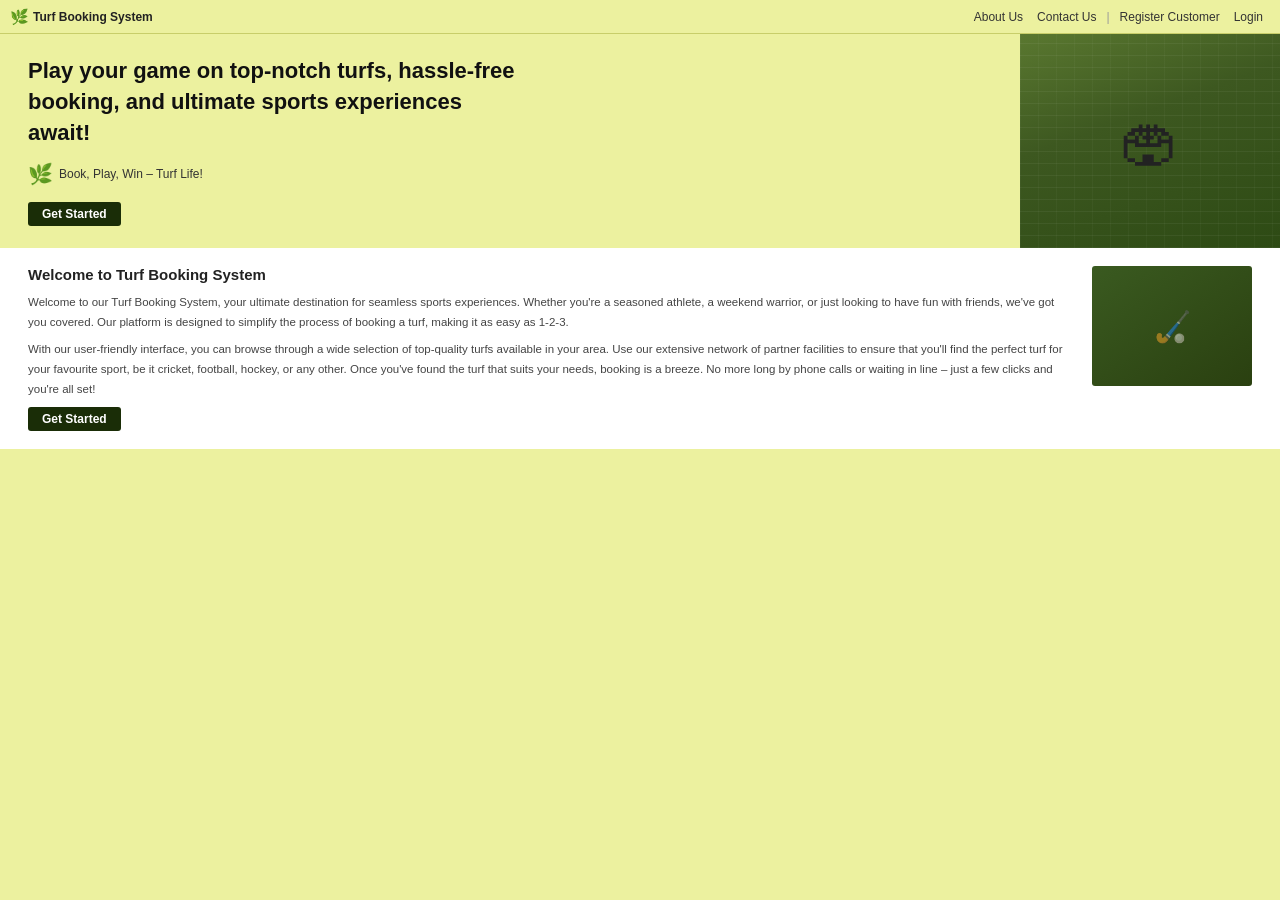
<file: index.html>
<!DOCTYPE html>
<html lang="en">
<head>
<meta charset="UTF-8"/>
<title>Turf Booking System</title>
<link rel="stylesheet" href="style.css">
    <link rel="stylesheet" href="style.css">
</head>
<body>

<nav>
  <a href="index.html" class="logo"><span style="font-size:15px;">🌿</span><span>Turf Booking System</span></a>
  <div class="right">
    <a href="#">About Us</a><a href="#">Contact Us</a>
    <span class="sep">|</span>
    <a href="register.html">Register Customer</a>
    <a href="login.html">Login</a>
  </div>
</nav>

<div class="hero">
  <div class="hero-left">
    <h1>Play your game on top-notch turfs, hassle-free<br>booking, and ultimate sports experiences<br>await!</h1>
    <div class="hero-tagline">
      <span style="font-size:20px;">🌿</span>
      <span>Book, Play, Win – Turf Life!</span>
    </div>
    <a href="discover.html" class="btn-start">Get Started</a>
  </div>
  <div class="hero-right">
    <div class="turf-bg"></div>
    <div class="stadium-icon">🏟</div>
  </div>
</div>

<div class="welcome">
  <div class="wtext">
    <h2>Welcome to Turf Booking System</h2>
    <p>Welcome to our Turf Booking System, your ultimate destination for seamless sports experiences. Whether you're a seasoned athlete, a weekend warrior, or just looking to have fun with friends, we've got you covered. Our platform is designed to simplify the process of booking a turf, making it as easy as 1-2-3.</p>
    <p>With our user-friendly interface, you can browse through a wide selection of top-quality turfs available in your area. Use our extensive network of partner facilities to ensure that you'll find the perfect turf for your favourite sport, be it cricket, football, hockey, or any other. Once you've found the turf that suits your needs, booking is a breeze. No more long by phone calls or waiting in line – just a few clicks and you're all set!</p>
    <a href="discover.html" class="btn-start">Get Started</a>
  </div>
  <div class="wimg">🏑</div>
</div>

</body>
</html>
</file>
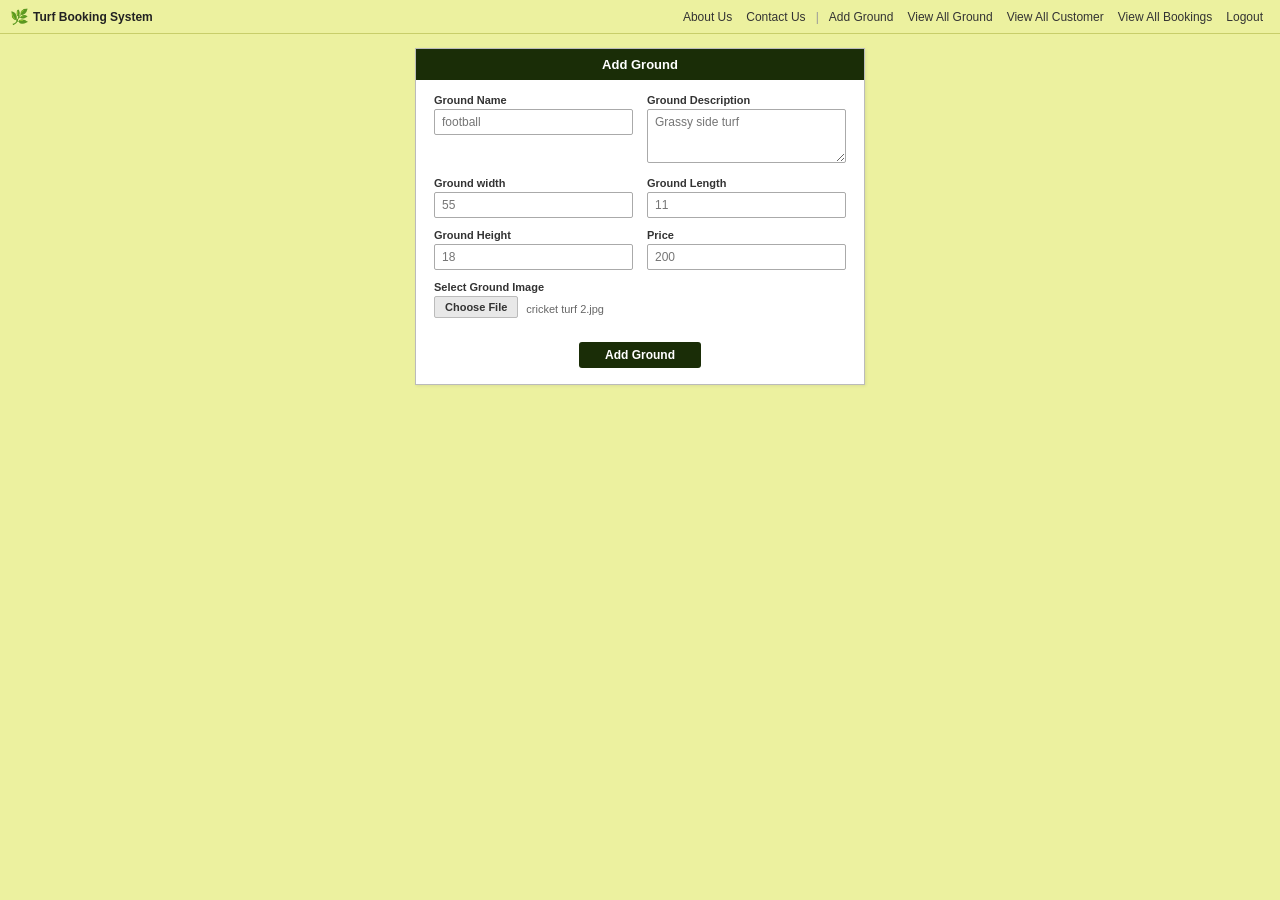
<file: admin.html>
<!DOCTYPE html>
<html lang="en">
<head>
<meta charset="UTF-8"/>
<title>Admin – Turf Booking System</title>
<link rel="stylesheet" href="style.css">
    <link rel="stylesheet" href="style.css">
</head>
<body>

<nav>
  <a href="index.html" class="logo"><span style="font-size:15px;">🌿</span><span>Turf Booking System</span></a>
  <div class="right">
    <a href="#">About Us</a><a href="#">Contact Us</a>
    <span class="sep">|</span>
    <a href="#" onclick="show('addGround')">Add Ground</a>
    <a href="#" onclick="show('viewGrounds')">View All Ground</a>
    <a href="#" onclick="show('viewCustomers')">View All Customer</a>
    <a href="#" onclick="show('viewBookings')">View All Bookings</a>
    <a href="login.html">Logout</a>
  </div>
</nav>

<div class="admin-page">
  <div class="admin-content">

    <!-- Fig. 8: Add Ground -->
    <div id="sec-addGround" class="asection active">
      <div class="form-card">
        <div class="card-head">Add Ground</div>
        <div class="card-body">
          <div class="grid2">
            <div class="fg"><label>Ground Name</label><input type="text" id="ag_name" placeholder="football"/></div>
            <div class="fg"><label>Ground Description</label><textarea id="ag_desc" rows="3" style="width:100%;padding:5px 7px;border:1px solid #aaa;border-radius:2px;font-size:12px;font-family:Arial,sans-serif;resize:vertical;" placeholder="Grassy side turf"></textarea></div>
            <div class="fg"><label>Ground width</label><input type="number" id="ag_w" placeholder="55"/></div>
            <div class="fg"><label>Ground Length</label><input type="number" id="ag_l" placeholder="11"/></div>
            <div class="fg"><label>Ground Height</label><input type="number" id="ag_h" placeholder="18"/></div>
            <div class="fg"><label>Price</label><input type="number" id="ag_p" placeholder="200"/></div>
            <div class="fg" style="grid-column:1/-1;">
              <label>Select Ground Image</label>
              <div style="display:flex;align-items:center;gap:8px;">
                <label style="background:#e8e8e8;border:1px solid #bbb;padding:4px 10px;font-size:11px;cursor:pointer;border-radius:2px;">
                  Choose File<input type="file" accept="image/*" id="ag_img" style="display:none;" onchange="document.getElementById('imgn').textContent=this.files[0]?this.files[0].name:''"/>
                </label>
                <span id="imgn" style="font-size:11px;color:#666;">cricket turf 2.jpg</span>
              </div>
            </div>
          </div>
          <button class="btn-form" onclick="addGround()" style="margin-top:10px;">Add Ground</button>
        </div>
      </div>
    </div>

    <!-- View All Grounds -->
    <div id="sec-viewGrounds" class="asection">
      <div class="table-wrap" style="margin:0;">
        <div class="table-head">All Grounds</div>
        <table class="dtable">
          <thead><tr><th>Ground Name</th><th>Description</th><th>Width</th><th>Length</th><th>Height</th><th>Price/hr</th></tr></thead>
          <tbody id="gtbody">
            <tr><td>Hockey Ground</td><td>some description</td><td>55</td><td>91</td><td>10</td><td>₹3000</td></tr>
            <tr><td>Football Arena</td><td>Natural grass pitch</td><td>60</td><td>100</td><td>12</td><td>₹2500</td></tr>
            <tr><td>Cricket Ground</td><td>Full pitch with nets</td><td>70</td><td>120</td><td>15</td><td>₹4000</td></tr>
            <tr><td>Badminton Court</td><td>Indoor professional net</td><td>20</td><td>44</td><td>25</td><td>₹800</td></tr>
            <tr><td>Futsal Ground</td><td>Small-sided indoor</td><td>30</td><td>60</td><td>8</td><td>₹1500</td></tr>
            <tr><td>Basketball Court</td><td>Full-size outdoor</td><td>50</td><td>94</td><td>20</td><td>₹1200</td></tr>
          </tbody>
        </table>
      </div>
    </div>

    <!-- Fig. 9: View All Customers -->
    <div id="sec-viewCustomers" class="asection">
      <div class="table-wrap" style="margin:0;">
        <div class="table-head">All Customers</div>
        <table class="dtable">
          <thead><tr><th>First Name</th><th>Last Name</th><th>Email Id</th><th>Phone No</th><th>Address</th></tr></thead>
          <tbody>
            <tr><td>Demo</td><td>Customer1</td><td>customer1@gmail.com</td><td>1234567899</td><td>abc, street New York, 456123</td></tr>
            <tr><td>Customer</td><td>2</td><td>customer2@gmail.com</td><td>1234567890</td><td>abcd, colony, kolkata 700122</td></tr>
          </tbody>
        </table>
      </div>
    </div>

    <!-- View All Bookings -->
    <div id="sec-viewBookings" class="asection">
      <div class="table-wrap" style="margin:0;">
        <div class="table-head">All Bookings</div>
        <table class="dtable">
          <thead><tr><th>Ground Name</th><th>Booking Id</th><th>Customer</th><th>Contact</th><th>Date</th><th>Slot</th><th>Amount</th><th>Status</th></tr></thead>
          <tbody>
            <tr><td>Hockey Ground</td><td>VW0620RMH</td><td>Demo Customer1</td><td>1234567899</td><td>2024-12-12</td><td>05:00–06:00 pm</td><td>3000.0</td><td><span class="s-pending">Pending</span></td></tr>
            <tr><td>Hockey Ground</td><td>B09YN5T6N0</td><td>Demo Customer1</td><td>1234567899</td><td>2024-12-05</td><td>04:00–05:00 pm</td><td>3000.0</td><td><span class="s-cancel">Cancel</span></td></tr>
          </tbody>
        </table>
      </div>
    </div>

  </div>
</div>

<div class="toast" id="t"></div>
<script>
function toast(m){var t=document.getElementById('t');t.textContent=m;t.classList.add('show');setTimeout(function(){t.classList.remove('show');},3000);}
function show(name){
  document.querySelectorAll('.asection').forEach(function(s){s.classList.remove('active');});
  document.getElementById('sec-'+name).classList.add('active');
}
function addGround(){
  var name=document.getElementById('ag_name').value.trim();
  if(!name){toast('Ground Name is required.');return;}
  var w=document.getElementById('ag_w').value||'—';
  var l=document.getElementById('ag_l').value||'—';
  var h=document.getElementById('ag_h').value||'—';
  var p=document.getElementById('ag_p').value||'0';
  var desc=document.getElementById('ag_desc').value||'—';
  var tr=document.createElement('tr');
  tr.innerHTML='<td>'+name+'</td><td>'+desc+'</td><td>'+w+'</td><td>'+l+'</td><td>'+h+'</td><td>₹'+p+'</td>';
  document.getElementById('gtbody').appendChild(tr);
  toast('Ground added!');
  show('viewGrounds');
}
</script>
</body>
</html>
</file>
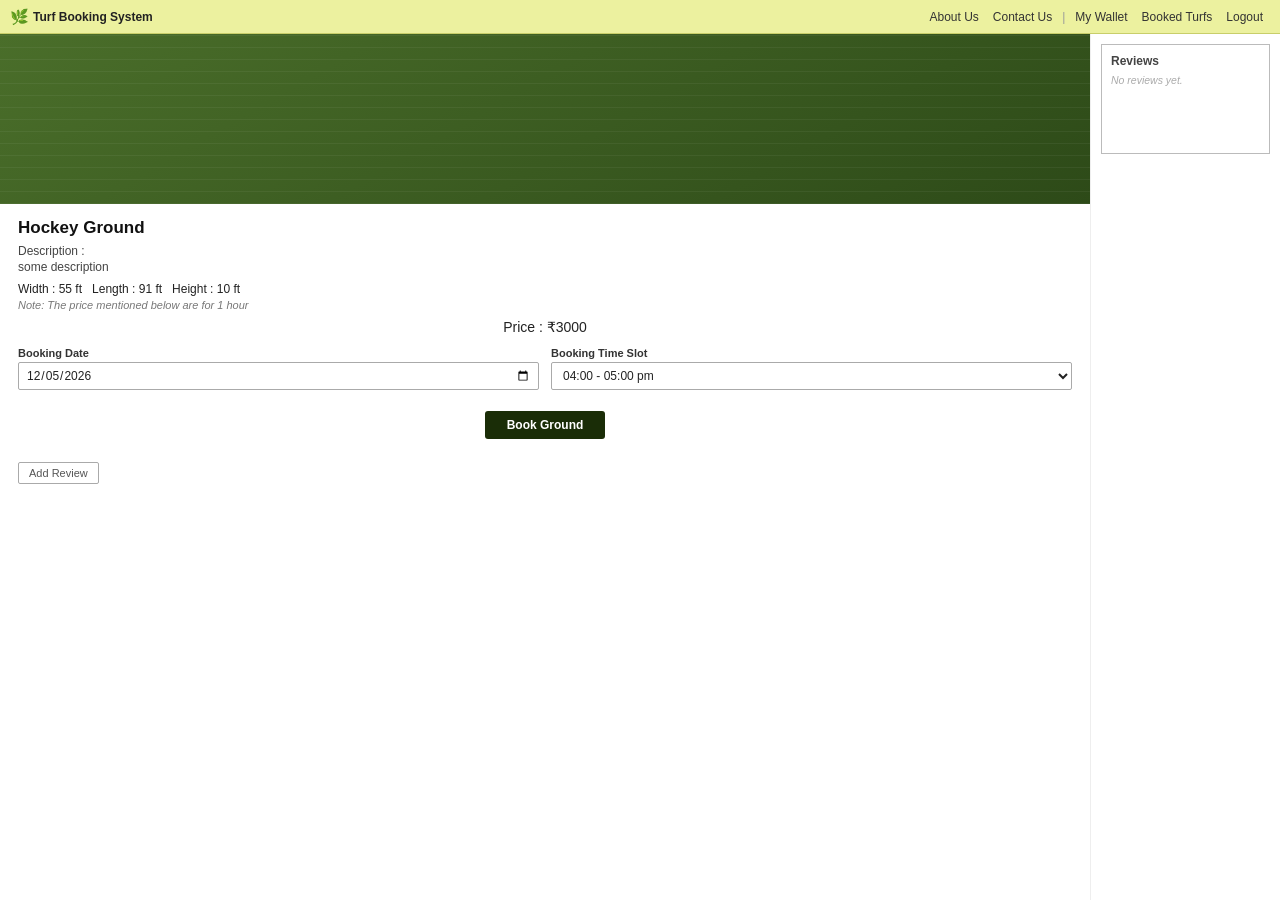
<file: booking.html>
<!DOCTYPE html>
<html lang="en">
<head>
<meta charset="UTF-8"/>
<title>Book Ground – Turf Booking System</title>
<link rel="stylesheet" href="style.css">
    <link rel="stylesheet" href="style.css">
</head>
<body>

<nav>
  <a href="index.html" class="logo"><span style="font-size:15px;">🌿</span><span>Turf Booking System</span></a>
  <div class="right">
    <a href="#">About Us</a><a href="#">Contact Us</a>
    <span class="sep">|</span>
    <a href="mybookings.html">My Wallet</a>
    <a href="mybookings.html">Booked Turfs</a>
    <a href="login.html">Logout</a>
  </div>
</nav>

<div class="booking-wrap">
  <div class="booking-main">
    <div class="booking-photo" id="bphoto"></div>
    <div class="booking-content">
      <h2 id="btitle">Hockey Ground</h2>
      <p class="dlabel">Description :</p>
      <p class="dlabel" style="margin-bottom:8px;">some description</p>
      <p class="dims" id="bdims">Width : 55 ft &nbsp; Length : 91 ft &nbsp; Height : 10 ft</p>
      <p class="pnote">Note: The price mentioned below are for 1 hour</p>
      <p class="pline" id="bprice">Price : ₹3000</p>
      <div class="bform-row">
        <div class="fg"><label>Booking Date</label><input type="date" id="bdate"/></div>
        <div class="fg"><label>Booking Time Slot</label>
          <select id="bslot">
            <option>04:00 - 05:00 am</option><option>05:00 - 06:00 am</option>
            <option>06:00 - 07:00 am</option><option>07:00 - 08:00 am</option>
            <option>08:00 - 09:00 am</option><option>09:00 - 10:00 am</option>
            <option selected>04:00 - 05:00 pm</option><option>05:00 - 06:00 pm</option>
            <option>06:00 - 07:00 pm</option><option>07:00 - 08:00 pm</option>
            <option>08:00 - 09:00 pm</option>
          </select>
        </div>
      </div>
      <button class="btn-bkground" onclick="doBook()">Book Ground</button>
      <br/>
      <button class="btn-addrev">Add Review</button>
    </div>
  </div>
  <div class="booking-sidebar">
    <div class="reviews-box"><h4>Reviews</h4><p style="font-style:italic;font-size:10.5px;color:#aaa;">No reviews yet.</p></div>
  </div>
</div>

<div class="toast" id="t"></div>
<script>
var p=new URLSearchParams(window.location.search);
var turf=p.get('t')||'Hockey Ground';
var price=p.get('p')||'3000';
var w=p.get('w')||'55',l=p.get('l')||'91',h=p.get('h')||'10';
document.getElementById('btitle').textContent=turf;
document.getElementById('bprice').textContent='Price : ₹'+price;
document.getElementById('bdims').innerHTML='Width : '+w+' ft &nbsp; Length : '+l+' ft &nbsp; Height : '+h+' ft';
document.getElementById('bdate').value=new Date().toISOString().split('T')[0];

function toast(m){var t=document.getElementById('t');t.textContent=m;t.classList.add('show');setTimeout(function(){t.classList.remove('show');},3000);}
function doBook(){
  var d=document.getElementById('bdate').value;
  var s=document.getElementById('bslot').value;
  if(!d){toast('Please select a date.');return;}
  var bks=JSON.parse(sessionStorage.getItem('bks')||'[]');
  var id=Math.random().toString(36).substr(2,10).toUpperCase();
  bks.unshift({id:id,turf:turf,price:'₹'+price,date:d,slot:s,status:'Pending'});
  sessionStorage.setItem('bks',JSON.stringify(bks));
  toast('Booking confirmed! Redirecting...');
  setTimeout(function(){window.location.href='mybookings.html';},1400);
}
</script>
</body>
</html>
</file>
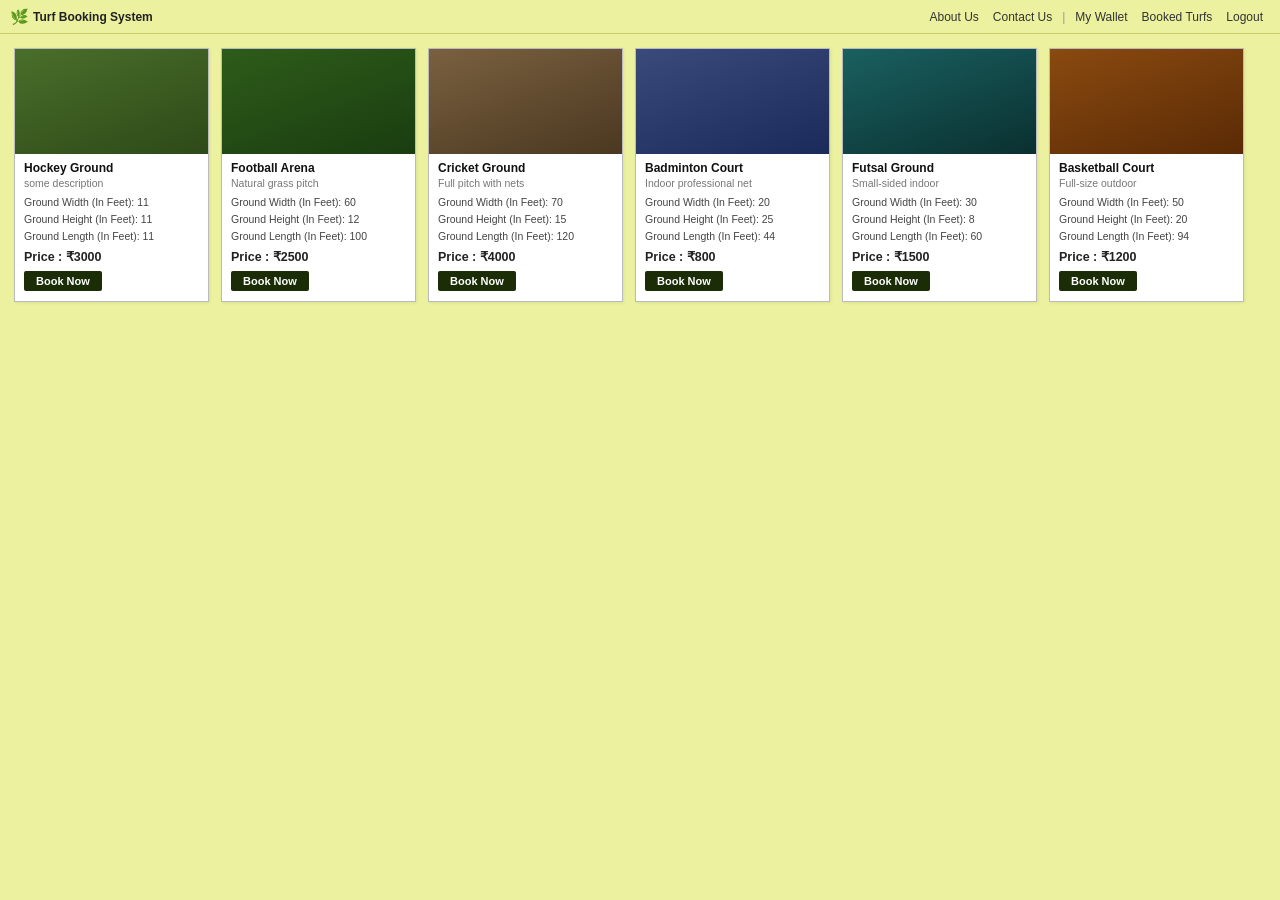
<file: discover.html>
<!DOCTYPE html>
<html lang="en">
<head>
<meta charset="UTF-8"/>
<title>Discover Turf – Turf Booking System</title>
<link rel="stylesheet" href="style.css">
    <link rel="stylesheet" href="style.css">
</head>
<body>

<nav>
  <a href="index.html" class="logo"><span style="font-size:15px;">🌿</span><span>Turf Booking System</span></a>
  <div class="right">
    <a href="#">About Us</a><a href="#">Contact Us</a>
    <span class="sep">|</span>
    <a href="mybookings.html">My Wallet</a>
    <a href="mybookings.html">Booked Turfs</a>
    <a href="login.html">Logout</a>
  </div>
</nav>

<div class="discover-page">
  <div class="cards-wrap">

    <div class="tcard">
      <div class="tcard-photo"><div class="pbg p-hockey"></div></div>
      <div class="tcard-info">
        <h3>Hockey Ground</h3>
        <p class="sdesc">some description</p>
        <div class="specs">Ground Width (In Feet): 11<br>Ground Height (In Feet): 11<br>Ground Length (In Feet): 11</div>
        <div class="tcard-price">Price : ₹3000</div>
        <a href="booking.html?t=Hockey+Ground&p=3000&w=55&l=91&h=10" class="btn-booknow">Book Now</a>
      </div>
    </div>

    <div class="tcard">
      <div class="tcard-photo"><div class="pbg p-football"></div></div>
      <div class="tcard-info">
        <h3>Football Arena</h3>
        <p class="sdesc">Natural grass pitch</p>
        <div class="specs">Ground Width (In Feet): 60<br>Ground Height (In Feet): 12<br>Ground Length (In Feet): 100</div>
        <div class="tcard-price">Price : ₹2500</div>
        <a href="booking.html?t=Football+Arena&p=2500&w=60&l=100&h=12" class="btn-booknow">Book Now</a>
      </div>
    </div>

    <div class="tcard">
      <div class="tcard-photo"><div class="pbg p-cricket"></div></div>
      <div class="tcard-info">
        <h3>Cricket Ground</h3>
        <p class="sdesc">Full pitch with nets</p>
        <div class="specs">Ground Width (In Feet): 70<br>Ground Height (In Feet): 15<br>Ground Length (In Feet): 120</div>
        <div class="tcard-price">Price : ₹4000</div>
        <a href="booking.html?t=Cricket+Ground&p=4000&w=70&l=120&h=15" class="btn-booknow">Book Now</a>
      </div>
    </div>

    <div class="tcard">
      <div class="tcard-photo"><div class="pbg p-badminton"></div></div>
      <div class="tcard-info">
        <h3>Badminton Court</h3>
        <p class="sdesc">Indoor professional net</p>
        <div class="specs">Ground Width (In Feet): 20<br>Ground Height (In Feet): 25<br>Ground Length (In Feet): 44</div>
        <div class="tcard-price">Price : ₹800</div>
        <a href="booking.html?t=Badminton+Court&p=800&w=20&l=44&h=25" class="btn-booknow">Book Now</a>
      </div>
    </div>

    <div class="tcard">
      <div class="tcard-photo"><div class="pbg p-futsal"></div></div>
      <div class="tcard-info">
        <h3>Futsal Ground</h3>
        <p class="sdesc">Small-sided indoor</p>
        <div class="specs">Ground Width (In Feet): 30<br>Ground Height (In Feet): 8<br>Ground Length (In Feet): 60</div>
        <div class="tcard-price">Price : ₹1500</div>
        <a href="booking.html?t=Futsal+Ground&p=1500&w=30&l=60&h=8" class="btn-booknow">Book Now</a>
      </div>
    </div>

    <div class="tcard">
      <div class="tcard-photo"><div class="pbg p-basketball"></div></div>
      <div class="tcard-info">
        <h3>Basketball Court</h3>
        <p class="sdesc">Full-size outdoor</p>
        <div class="specs">Ground Width (In Feet): 50<br>Ground Height (In Feet): 20<br>Ground Length (In Feet): 94</div>
        <div class="tcard-price">Price : ₹1200</div>
        <a href="booking.html?t=Basketball+Court&p=1200&w=50&l=94&h=20" class="btn-booknow">Book Now</a>
      </div>
    </div>

  </div>
</div>

</body>
</html>
</file>
<file: style.css>
/* =============================================
   Turf Booking System - Exact color match
   Hero/page BG:  #ecf19f  (light yellow-green)
   Card headers:  #1a2d07  (very dark green)
   Buttons:       #1a2d07  (very dark green)
   Navbar:        #ecf19f  (same yellow-green)
   ============================================= */

* { box-sizing: border-box; margin: 0; padding: 0; }
body { font-family: Arial, sans-serif; font-size: 13px; background: #ecf19f; color: #222; }

/* ─── NAVBAR ─── */
nav {
  background: #ecf19f;
  border-bottom: 1px solid #c8ce6a;
  height: 34px;
  display: flex;
  align-items: center;
  justify-content: space-between;
  padding: 0 10px;
}
nav .logo { display: flex; align-items: center; gap: 4px; font-size: 12px; font-weight: bold; color: #222; text-decoration: none; }
nav .right { display: flex; align-items: center; font-size: 12px; }
nav .right a { color: #333; text-decoration: none; padding: 3px 7px; }
nav .right a:hover { text-decoration: underline; }
nav .right .sep { color: #999; padding: 0 3px; }

/* ─── HERO ─── */
.hero {
  background: #ecf19f;
  display: flex;
  min-height: 200px;
}
.hero-left { flex: 1; padding: 22px 28px; }
.hero-left h1 { font-size: 22px; font-weight: bold; line-height: 1.4; color: #111; margin-bottom: 14px; }
.hero-tagline { display: flex; align-items: center; gap: 6px; font-size: 12px; color: #333; margin-bottom: 16px; }
.hero-right {
  width: 260px; flex-shrink: 0;
  background: linear-gradient(160deg, #5a7830 0%, #3d5820 40%, #2d4a14 100%);
  position: relative; overflow: hidden;
  display: flex; align-items: center; justify-content: center;
}
.turf-bg {
  position: absolute; inset: 0;
  background:
    repeating-linear-gradient(0deg, rgba(255,255,255,0.05) 0, rgba(255,255,255,0.05) 1px, transparent 1px, transparent 12px),
    repeating-linear-gradient(90deg, rgba(255,255,255,0.03) 0, rgba(255,255,255,0.03) 1px, transparent 1px, transparent 18px);
}
.stadium-icon { font-size: 60px; position: relative; z-index: 1; }

/* ─── BUTTONS ─── */
.btn-start {
  background: #1a2d07;
  color: #fff;
  border: none; padding: 5px 14px; font-size: 12px; font-weight: bold;
  border-radius: 3px; cursor: pointer; text-decoration: none; display: inline-block;
  font-family: Arial, sans-serif;
}
.btn-start:hover { background: #0e1d03; }

/* ─── WELCOME ─── */
.welcome {
  background: #fff;
  padding: 18px 28px;
  display: flex; gap: 18px; align-items: flex-start;
}
.wtext { flex: 1; }
.wtext h2 { font-size: 15px; color: #222; margin-bottom: 10px; }
.wtext p { font-size: 11.5px; color: #444; line-height: 1.7; margin-bottom: 8px; }
.wimg {
  width: 160px; height: 120px; flex-shrink: 0;
  background: linear-gradient(145deg, #3a5a20, #2a4010);
  border-radius: 3px; display: flex; align-items: center; justify-content: center;
  font-size: 30px; color: rgba(255,255,255,0.5);
}

/* ─── AUTH PAGES ─── */
.auth-page {
  background: #ecf19f;
  min-height: calc(100vh - 34px);
  display: flex; align-items: flex-start; justify-content: center;
  padding: 28px 10px;
}

/* ─── CARDS ─── */
.card {
  background: #fff;
  border: 1px solid #bbb;
  box-shadow: 1px 1px 4px rgba(0,0,0,0.1);
}
.card-head {
  background: #1a2d07;
  color: #fff;
  text-align: center;
  padding: 8px 0;
  font-size: 13px;
  font-weight: bold;
}
.card-body { padding: 14px 18px 16px; }

/* ─── FORM ─── */
.grid2 { display: grid; grid-template-columns: 1fr 1fr; gap: 0 14px; }
.fg { margin-bottom: 11px; }
.fg label { display: block; font-size: 11px; color: #333; margin-bottom: 3px; font-weight: bold; }
.fg input, .fg select, .fg textarea {
  width: 100%; padding: 5px 7px;
  border: 1px solid #aaa; border-radius: 2px;
  font-size: 12px; font-family: Arial, sans-serif;
  background: #fff; color: #222; outline: none;
}
.fg input:focus, .fg select:focus { border-color: #1a2d07; }

.btn-form {
  display: block; margin: 8px auto 0;
  background: #1a2d07; color: #fff; border: none;
  padding: 6px 26px; font-size: 12px; font-weight: bold;
  border-radius: 3px; cursor: pointer; font-family: Arial, sans-serif;
}
.btn-form:hover { background: #0e1d03; }

.btn-dark {
  width: 100%; background: #333; color: #fff; border: none;
  padding: 6px 0; font-size: 12px; font-weight: bold;
  border-radius: 3px; cursor: pointer; font-family: Arial, sans-serif; margin-top: 4px;
}
.btn-dark:hover { background: #111; }

.fswitch { text-align: center; margin-top: 9px; font-size: 11px; color: #555; }
.fswitch a { color: #1a2d07; text-decoration: none; font-weight: bold; }

/* ─── DISCOVER PAGE ─── */
.discover-page { background: #ecf19f; min-height: calc(100vh - 34px); }
.cards-wrap { padding: 14px; display: flex; flex-wrap: wrap; gap: 12px; }
.tcard {
  background: #fff; border: 1px solid #bbb;
  width: 195px; box-shadow: 1px 1px 3px rgba(0,0,0,0.07);
}
.tcard-photo { width: 100%; height: 105px; overflow: hidden; }
.tcard-photo .pbg { width: 100%; height: 100%; }
.tcard-info { padding: 7px 9px 10px; }
.tcard-info h3 { font-size: 12px; font-weight: bold; color: #111; margin-bottom: 2px; }
.tcard-info .sdesc { font-size: 10.5px; color: #777; margin-bottom: 5px; }
.tcard-info .specs { font-size: 10.5px; color: #444; line-height: 1.6; }
.tcard-price { font-size: 12.5px; font-weight: bold; color: #222; margin: 5px 0 7px; }
.btn-booknow {
  background: #1a2d07; color: #fff; border: none;
  padding: 4px 12px; font-size: 11px; font-weight: bold;
  border-radius: 2px; cursor: pointer; font-family: Arial, sans-serif;
  text-decoration: none; display: inline-block;
}
.btn-booknow:hover { background: #0e1d03; }

/* Photo bg classes */
.p-hockey    { background: linear-gradient(160deg,#4a6e2a,#2d4a18); }
.p-football  { background: linear-gradient(160deg,#2e5c1a,#1a3d10); }
.p-cricket   { background: linear-gradient(160deg,#7a6040,#4a3820); }
.p-badminton { background: linear-gradient(160deg,#3a4a7a,#1a2a5a); }
.p-futsal    { background: linear-gradient(160deg,#1a6060,#0a3030); }
.p-basketball{ background: linear-gradient(160deg,#8a4a10,#5a2a05); }

/* ─── BOOKING PAGE ─── */
.booking-wrap { background: #fff; display: flex; min-height: calc(100vh - 34px); }
.booking-main { flex: 1; }
.booking-photo {
  width: 100%; height: 170px;
  background:
    repeating-linear-gradient(0deg, rgba(255,255,255,0.05) 0,rgba(255,255,255,0.05) 1px,transparent 1px,transparent 12px),
    linear-gradient(150deg,#4a6e2a,#2d4a18);
}
.booking-content { padding: 14px 18px; }
.booking-content h2 { font-size: 17px; font-weight: bold; color: #111; margin-bottom: 6px; }
.booking-content .dlabel { font-size: 12px; color: #444; margin-bottom: 2px; }
.booking-content .dims { font-size: 12px; color: #222; margin-bottom: 3px; }
.booking-content .pnote { font-size: 11px; color: #777; font-style: italic; margin-bottom: 8px; }
.booking-content .pline { font-size: 14px; color: #222; text-align: center; margin-bottom: 12px; }
.bform-row { display: flex; gap: 12px; margin-bottom: 10px; }
.bform-row .fg { flex: 1; }
.btn-bkground {
  background: #1a2d07; color: #fff; border: none;
  padding: 7px 22px; font-size: 12px; font-weight: bold;
  border-radius: 3px; cursor: pointer; font-family: Arial, sans-serif;
  display: block; margin: 10px auto 0;
}
.btn-bkground:hover { background: #0e1d03; }
.btn-addrev {
  background: #fff; color: #555; border: 1px solid #aaa;
  padding: 4px 10px; font-size: 11px; border-radius: 2px;
  cursor: pointer; font-family: Arial, sans-serif; margin-top: 8px;
}
.booking-sidebar { width: 190px; flex-shrink: 0; padding: 10px; border-left: 1px solid #eee; }
.reviews-box {
  background: #fff; border: 1px solid #bbb;
  padding: 9px; font-size: 11px; color: #888; min-height: 110px;
}
.reviews-box h4 { font-size: 12px; color: #444; margin-bottom: 6px; font-weight: bold; }

/* ─── MY BOOKINGS ─── */
.mybk-page { background: #ecf19f; min-height: calc(100vh - 34px); }
.table-wrap { margin: 14px; border: 1px solid #bbb; background: #fff; }
.table-head {
  background: #1a2d07; color: #fff;
  padding: 9px 14px; font-size: 14px; font-weight: bold;
}
.dtable { width: 100%; border-collapse: collapse; font-size: 11px; }
.dtable thead tr { background: #ecf19f; }
.dtable thead th {
  padding: 7px 9px; text-align: left;
  font-size: 10.5px; color: #333; font-weight: bold;
  border-bottom: 1px solid #bbb; white-space: nowrap;
}
.dtable tbody tr { border-bottom: 1px solid #eee; }
.dtable tbody tr:hover { background: #fafaf0; }
.dtable tbody td { padding: 7px 9px; font-size: 11px; color: #222; vertical-align: middle; }
.gicon {
  width: 28px; height: 28px; border-radius: 2px;
  background: linear-gradient(135deg,#4a6e2a,#2d4a18);
  display: inline-flex; align-items: center; justify-content: center;
  font-size: 12px; vertical-align: middle; margin-right: 4px;
}
.s-pending   { color: #7a5a00; }
.s-confirmed { color: #1a5a00; }
.s-cancel    { color: #5a1a00; }
.btn-cancel {
  background: #1a2d07; color: #fff; border: none;
  padding: 4px 9px; font-size: 10.5px; font-weight: bold;
  border-radius: 2px; cursor: pointer; font-family: Arial, sans-serif; white-space: nowrap;
}
.btn-cancel:hover { background: #0e1d03; }

/* ─── ADMIN ─── */
.admin-page { background: #ecf19f; min-height: calc(100vh - 34px); }
.admin-content { padding: 14px 18px; }
.asection { display: none; }
.asection.active { display: block; }
.form-card {
  background: #fff; border: 1px solid #bbb;
  max-width: 450px; margin: 0 auto;
  box-shadow: 1px 1px 3px rgba(0,0,0,0.08);
}

/* ─── TOAST ─── */
.toast {
  position: fixed; bottom: 18px; right: 18px;
  background: #1a2d07; color: #fff;
  padding: 9px 16px; border-radius: 3px;
  font-size: 12px; font-weight: bold;
  box-shadow: 0 2px 8px rgba(0,0,0,0.2);
  transform: translateY(40px); opacity: 0; transition: all 0.3s; z-index: 999;
}
.toast.show { transform: translateY(0); opacity: 1; }
</file>
